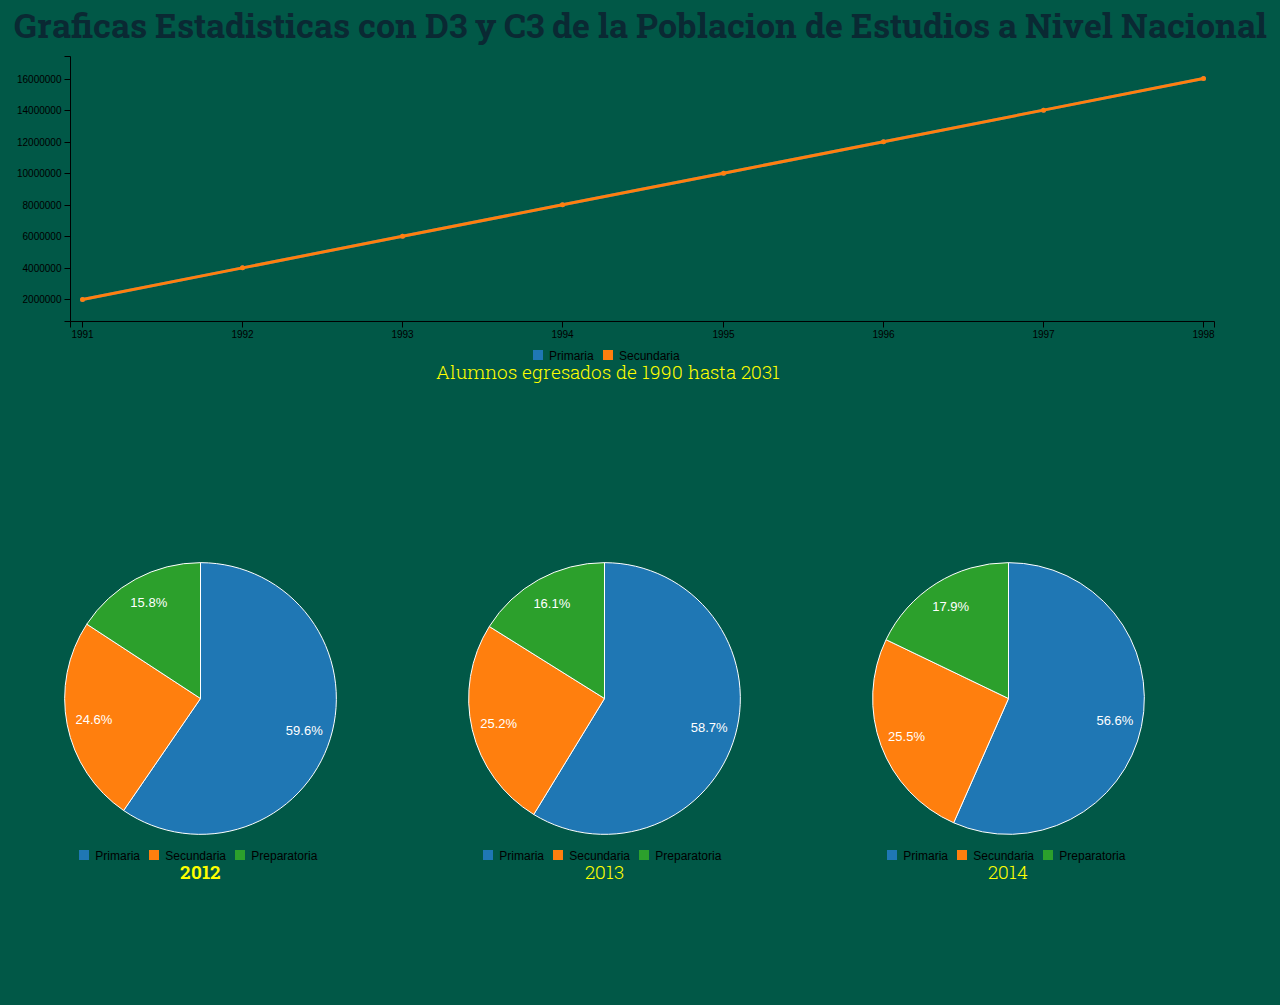
<file: Grafica/index.html>
﻿<!DOCTYPE html>
<html>
<head>
    <title>GRAFICAS EGRESADOS</title>
        <meta http-equiv="Content-Type" content="text/html;charset=utf-8" />
        <meta http-equiv="Content-Style-Type" content="text/css" />
        <meta http-equiv="Language" content="Español" />
        <link type="text/css" rel="stylesheet" href="css/base.css"/>
        <link type="text/css" rel="stylesheet" href="css/c3.css"/>  
</head>
<body>
    <br><br>
    <h1>Graficas Estadisticas con D3 y C3 de la Poblacion de Estudios a Nivel Nacional</h1>
    <br><br>
    <iframe id="borde" src="lineal.html" width=1216 height="500"></iframe>
        <iframe id="borde" src="circular1.html" width="400" height="450"></iframe>
    <iframe id="borde" src="circular2.html" width="400" height="450"></iframe>
    <iframe id="borde" src="circular3.html" width="400" height="450"></iframe>
     
</body>
</html>
</file>
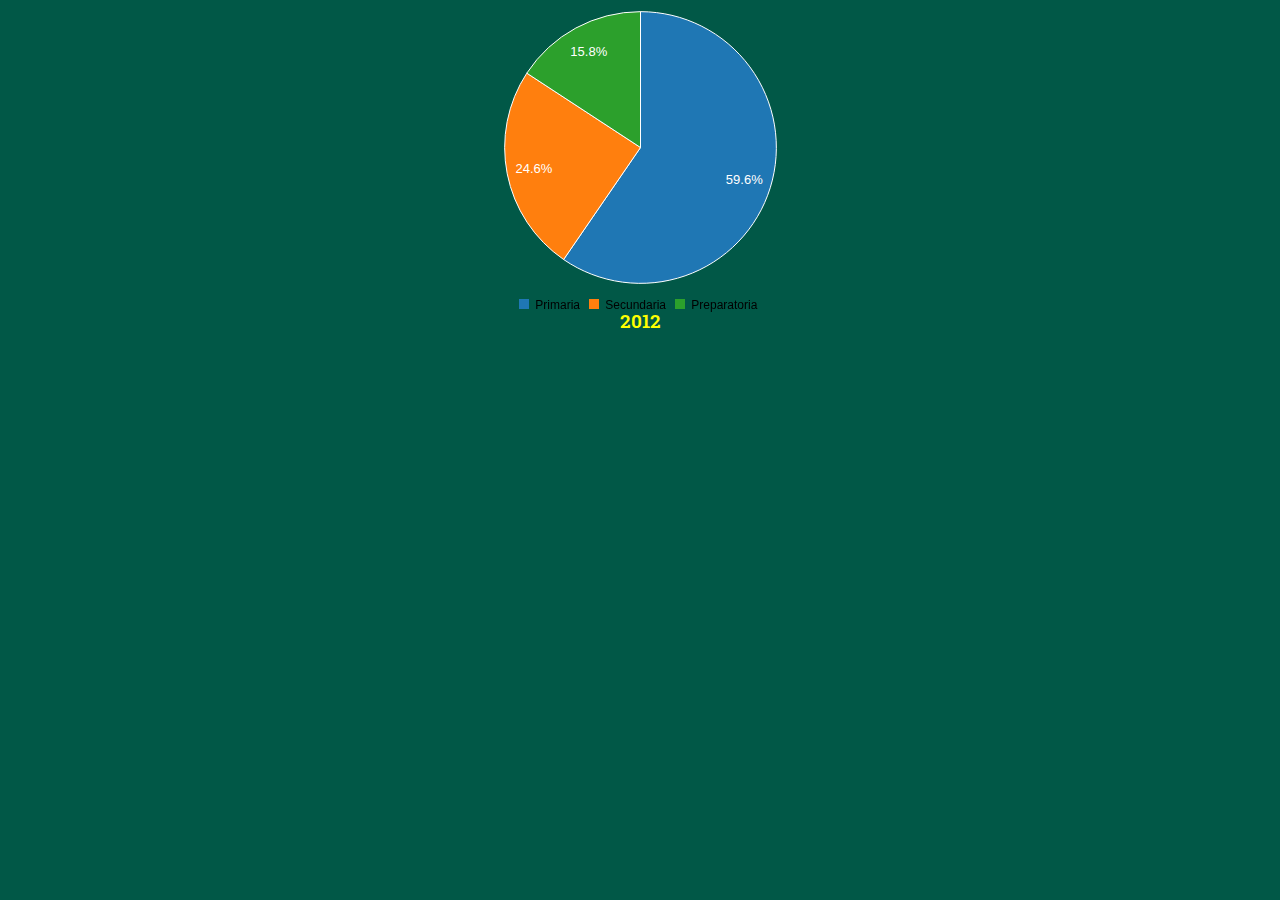
<file: Grafica/circular1.html>
<!DOCTYPE html>
<html>
<head>
    <title>GRAFICAS EGRESADOS CIRCULAR 2012</title>
        <meta http-equiv="Content-Type" content="text/html;charset=utf-8" />
        <meta http-equiv="Content-Style-Type" content="text/css" />
        <meta http-equiv="Language" content="Español" />
        <link type="text/css" rel="stylesheet" href="css/base.css"/>
        <link type="text/css" rel="stylesheet" href="css/c3.css"/>
        <script src="app/d3.min.js"></script>
        <script src="app/c3.min.js"></script> 
    <script src="app/jquery.min.js"></script>
</head>
<body>
    <div id="chart">
    <script src="js/pie1.js"></script>
    </div>
    <p><strong>2012</strong></p>
</body>
</html>
</file>
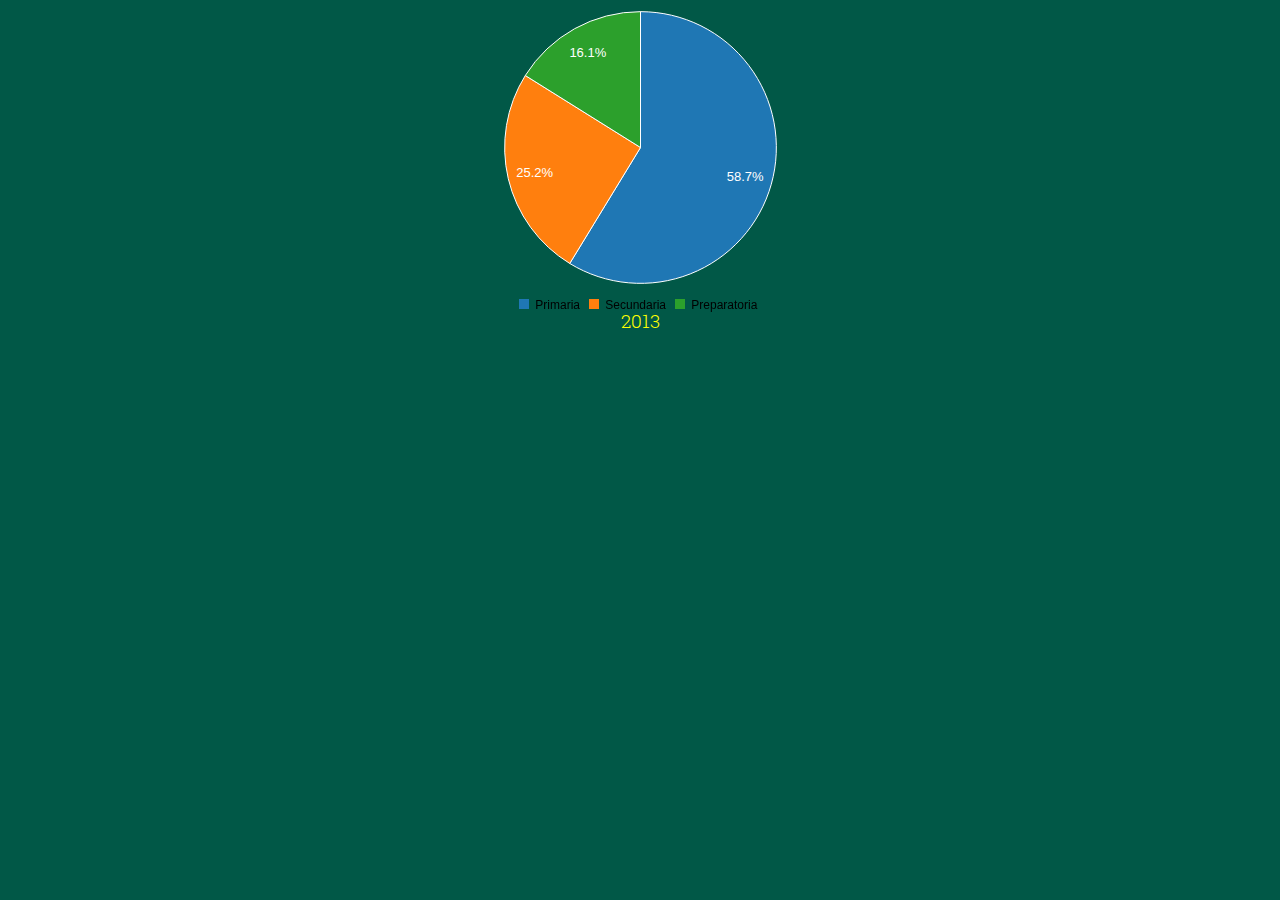
<file: Grafica/circular2.html>
<!DOCTYPE html>
<html>
<head>
    <title>GRAFICAS EGRESADOS CIRCULAR 2013</title>
        <meta http-equiv="Content-Type" content="text/html;charset=utf-8" />
        <meta http-equiv="Content-Style-Type" content="text/css" />
        <meta http-equiv="Language" content="Español" />
        <link type="text/css" rel="stylesheet" href="css/base.css"/>
        <link type="text/css" rel="stylesheet" href="css/c3.css"/>
        <script src="app/d3.min.js"></script>
       <script src="app/c3.min.js"></script> 
    <script src="app/jquery.min.js"></script>
</head>
<body>
     <div id="chart">
    <script src="js/pie2.js"></script>
    </div>
    <p>2013</p>
    
</body>
</html>
</file>
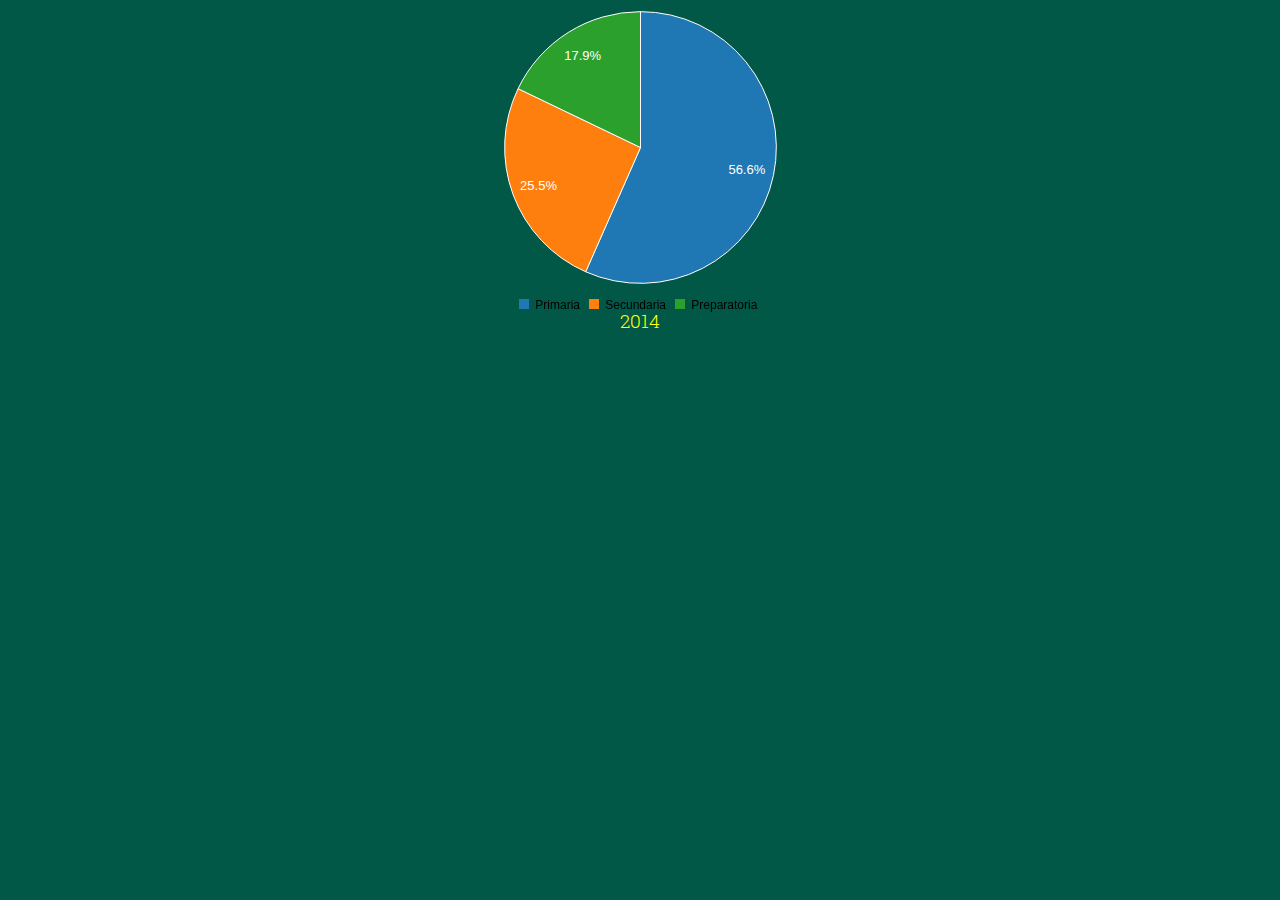
<file: Grafica/circular3.html>
<!DOCTYPE html>
<html>
<head>
    <title>GRAFICAS EGRESADOS CIRCULAR 2014</title>
        <meta http-equiv="Content-Type" content="text/html;charset=utf-8" />
        <meta http-equiv="Content-Style-Type" content="text/css" />
        <meta http-equiv="Language" content="Español" />
        <link type="text/css" rel="stylesheet" href="css/base.css"/>
        <link type="text/css" rel="stylesheet" href="css/c3.css"/>
        <script src="app/d3.min.js"></script>
        <script src="app/c3.min.js"></script> 
        <script src="app/jquery.min.js"></script>
</head>
<body>
     <div id="chart">
    <script src="js/pie3.js"></script>
    </div>
    <p>2014</p>
    
</body>
</html>
</file>
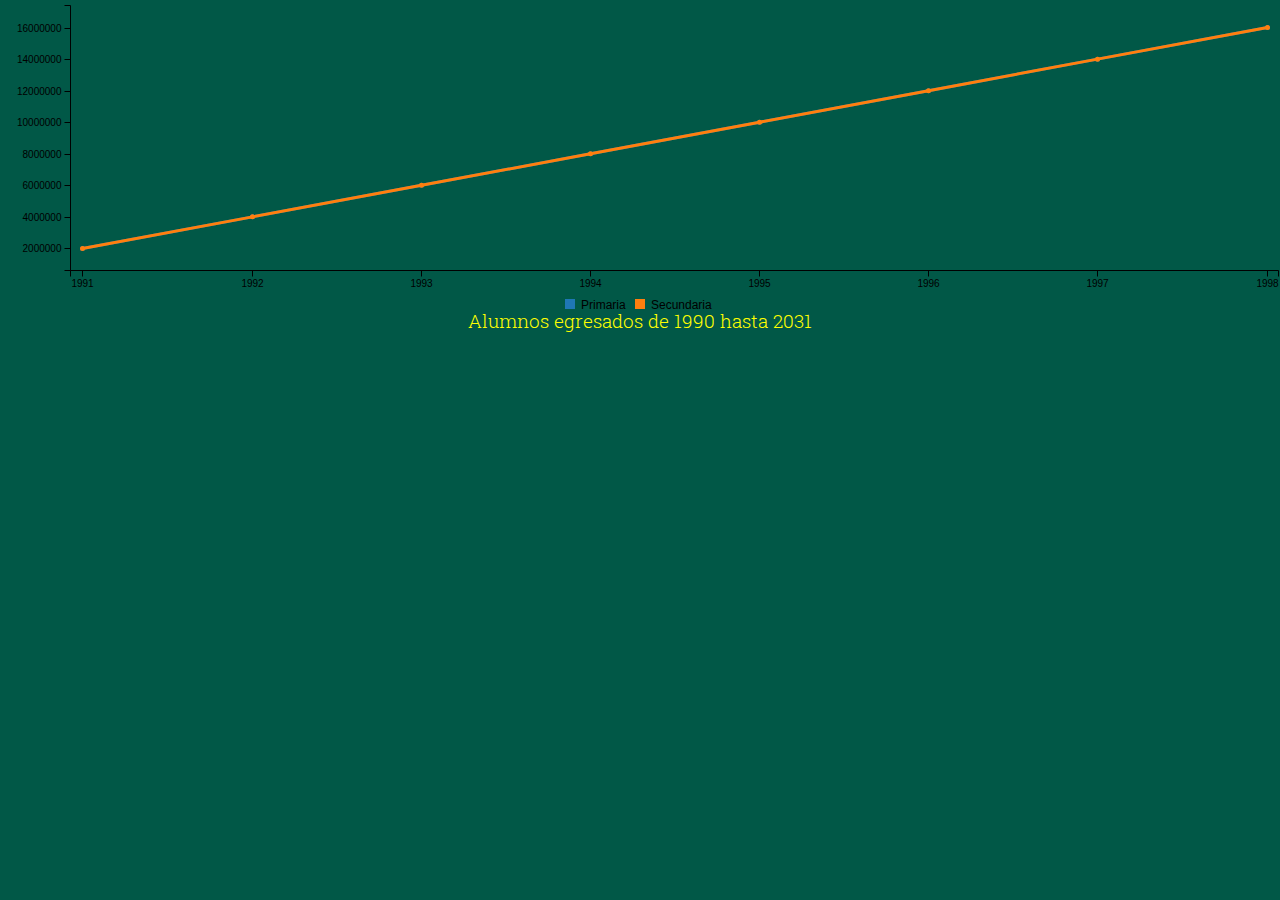
<file: Grafica/lineal.html>
<!DOCTYPE html>
<html>
<head>
    <title>GRAFICAS EGRESADOS LINEAL</title>
        <meta http-equiv="Content-Type" content="text/html;charset=utf-8" />
        <meta http-equiv="Content-Style-Type" content="text/css" />
        <meta http-equiv="Language" content="Español" />
        <link type="text/css" rel="stylesheet" href="css/base.css"/>
        <link type="text/css" rel="stylesheet" href="css/c3.css"/>
        <script src="app/d3.min.js"></script>
        <script src="app/c3.min.js"></script> 
        <script src="app/jquery.min.js"></script>
</head>
<body>
    <div id="chart">
        <script src="js/lineal.js"></script>
    </div>
    <p>Alumnos egresados de 1990 hasta 2031</p>
    
</body>
</html>
</file>
<file: Grafica/css/c3.css>
/*-- Chart --*/


.c3 svg {
  font: 10px sans-serif;
}
.c3 path, .c3 line {
  fill: none;
  stroke: #000;
}
.c3 text {
  -webkit-user-select: none;
     -moz-user-select: none;
          user-select: none;
}

.c3-legend-item-tile,
.c3-xgrid-focus,
.c3-ygrid,
.c3-event-rect,
.c3-bars path {
  shape-rendering: crispEdges;
}

.c3-chart-arc path {
  stroke: #fff;

}
.c3-chart-arc text {
  fill: #fff;
  font-size: 13px;
}

/*-- Axis --*/

.c3-axis-x .tick {
}
.c3-axis-x-label {
}

.c3-axis-y .tick {
}
.c3-axis-y-label {
}

.c3-axis-y2 .tick {
}
.c3-axis-y2-label {
}

/*-- Grid --*/

.c3-grid line {
  stroke: #aaa;
}
.c3-grid text {
  fill: #aaa;
}
.c3-xgrid, .c3-ygrid {
  stroke-dasharray: 3 3;
}
.c3-xgrid-focus {
}

/*-- Text on Chart --*/

.c3-text {
}

.c3-text.c3-empty {
  fill: #808080;
  font-size: 2em;
}

/*-- Line --*/

.c3-line {
  stroke-width: 3px;
}
/*-- Point --*/

.c3-circle._expanded_ {
  stroke-width: 1px;
  stroke: white;
}
.c3-selected-circle {
  fill: white;
  stroke-width: 2px;
}

/*-- Bar --*/

.c3-bar {
  stroke-width: 0;
}
.c3-bar._expanded_ {
  fill-opacity: 0.75;
}

/*-- Arc --*/

.c3-chart-arcs-title {
  font-size: 1.3em;
}

/*-- Focus --*/

.c3-target.c3-focused {
  opacity: 1;
}
.c3-target.c3-focused path.c3-line, .c3-target.c3-focused path.c3-step {
  stroke-width: 2px;
}
.c3-target.c3-defocused {
  opacity: 0.3 !important;
}


/*-- Region --*/

.c3-region {
  fill: steelblue;
  fill-opacity: .1;
}

/*-- Brush --*/

.c3-brush .extent {
  fill-opacity: .1;
}

/*-- Select - Drag --*/

.c3-dragarea {
}

/*-- Legend --*/

.c3-legend-item {
  font-size: 12px;
}
.c3-legend-item-hidden {
  opacity: 0.15;
}

.c3-legend-background {
  opacity: 0.75;
  fill: white;
  stroke: lightgray;
  stroke-width: 1
}

/*-- Tooltip --*/

.c3-tooltip-container {
  z-index: 10;
}
.c3-tooltip {
  border-collapse:collapse;
  border-spacing:0;
  background-color:#fff;
  empty-cells:show;
  -webkit-box-shadow: 7px 7px 12px -9px rgb(119,119,119);
     -moz-box-shadow: 7px 7px 12px -9px rgb(119,119,119);
          box-shadow: 7px 7px 12px -9px rgb(119,119,119);
  opacity: 0.9;
}
.c3-tooltip tr {
  border:1px solid #CCC;
}
.c3-tooltip th {
  background-color: #aaa;
  font-size:14px;
  padding:2px 5px;
  text-align:left;
  color:#FFF;
}
.c3-tooltip td {
  font-size:13px;
  padding: 3px 6px;
  background-color:#fff;
  border-left:1px dotted #999;
}
.c3-tooltip td > span {
  display: inline-block;
  width: 10px;
  height: 10px;
  margin-right: 6px;
}
.c3-tooltip td.value{
  text-align: right;
}

.c3-area {
  stroke-width: 0;
  opacity: 0.2;
}

.c3-chart-arcs .c3-chart-arcs-background {
  fill: #e0e0e0;
  stroke: none;
}
.c3-chart-arcs .c3-chart-arcs-gauge-unit {
  fill: #000;
  font-size: 16px;
}
.c3-chart-arcs .c3-chart-arcs-gauge-max {
  fill: #777;
}
.c3-chart-arcs .c3-chart-arcs-gauge-min {
  fill: #777;
}

.c3-chart-arc .c3-gauge-value {
  fill: #000;
/*  font-size: 28px !important;*/
}
</file>
<file: Grafica/css/base.css>
@import url(http://fonts.googleapis.com/css?family=Roboto+Slab:700|Exo+2:300,600);

/* Eric Meyer's Reset CSS v2.0 - http://cssreset.com */
html,body,div,span,applet,object,iframe,p,blockquote,pre,a,abbr,acronym,address,big,cite,code,del,dfn,em,img,ins,kbd,q,s,samp,small,strike,strong,sub,sup,tt,var,b,u,i,center,dl,dt,dd,ol,ul,li,fieldset,form,label,legend,table,caption,tbody,tfoot,thead,tr,th,td,article,aside,canvas,details,embed,figure,figcaption,footer,header,hgroup,menu,nav,output,ruby,section,summary,time,mark,audio,video{border:0;font-size:100%;font:inherit;vertical-align:baseline;margin:0;padding:0}article,aside,details,figcaption,figure,footer,header,hgroup,menu,nav,section{display:block}body{line-height}ol,ul{list-style:none}blockquote,q{quotes:none}blockquote:before,blockquote:after,q:before,q:after{content:none}table{border-collapse:collapse;border-spacing:0}

/* Solarized Palette - http://ethanschoonover.com/solarized ---------
  lightgray      : #819090;
  gray           : #708284;
  mediumgray     : #536870;
  darkgray       : #475B62;
  darkblue       : #0A2933;
  darkerblue     : #042029;
  paleryellow    : #FCF4DC;
  paleyellow     : #EAE3CB;
  yellow         : #A57706;
  orange         : #BD3613;
  red            : #D11C24;
  pink           : #C61C6F;
  purple         : #595AB7;
  blue           : #2176C7;
  cyan           : #259286;
  green          : #738A05; */

body {
  font-family: "Exo 2", "Helvetica Neue", Helvetica, sans-serif;
  font-weight: 300;
  font-size: 1.2em;
  line-height: 1.2px;
  background:#015847;
  color: #475B62;

}

strong {
  font-weight: 600;
}

h1, h2, h3, h4, h5, h6 {
  font-family: 'Roboto Slab', "Helvetica Neue", Helvetica, sans-serif;
  font-weight: 700;
  color: #0A2933;
  font-size: 1.75em;
  text-align: center;
 
}

p {
 font-family: 'Roboto Slab';
 text-align: center;
 color: yellow;
 
}

.container {
  width: 80%;
  max-width: 1200px;
  margin: 0 auto;
  margin-top:10px;
}

@media all and (max-width: 500px) {
  h2 {
    padding-left: 10px;
    text-align: center;
  }
  .container {
    width: 100%;
  }
}

#graphic {
  margin: 0 auto;
}


element.style {
    max-height: 280px;
    position: relative;
}
	
#borde{
	border-color:white;}

footer {
	font-family:"Lucida Console", Monaco, monospace;
	font-size:14px;
	text-align:center;
	font-weight:normal;
	color:black;
	}
</file>
